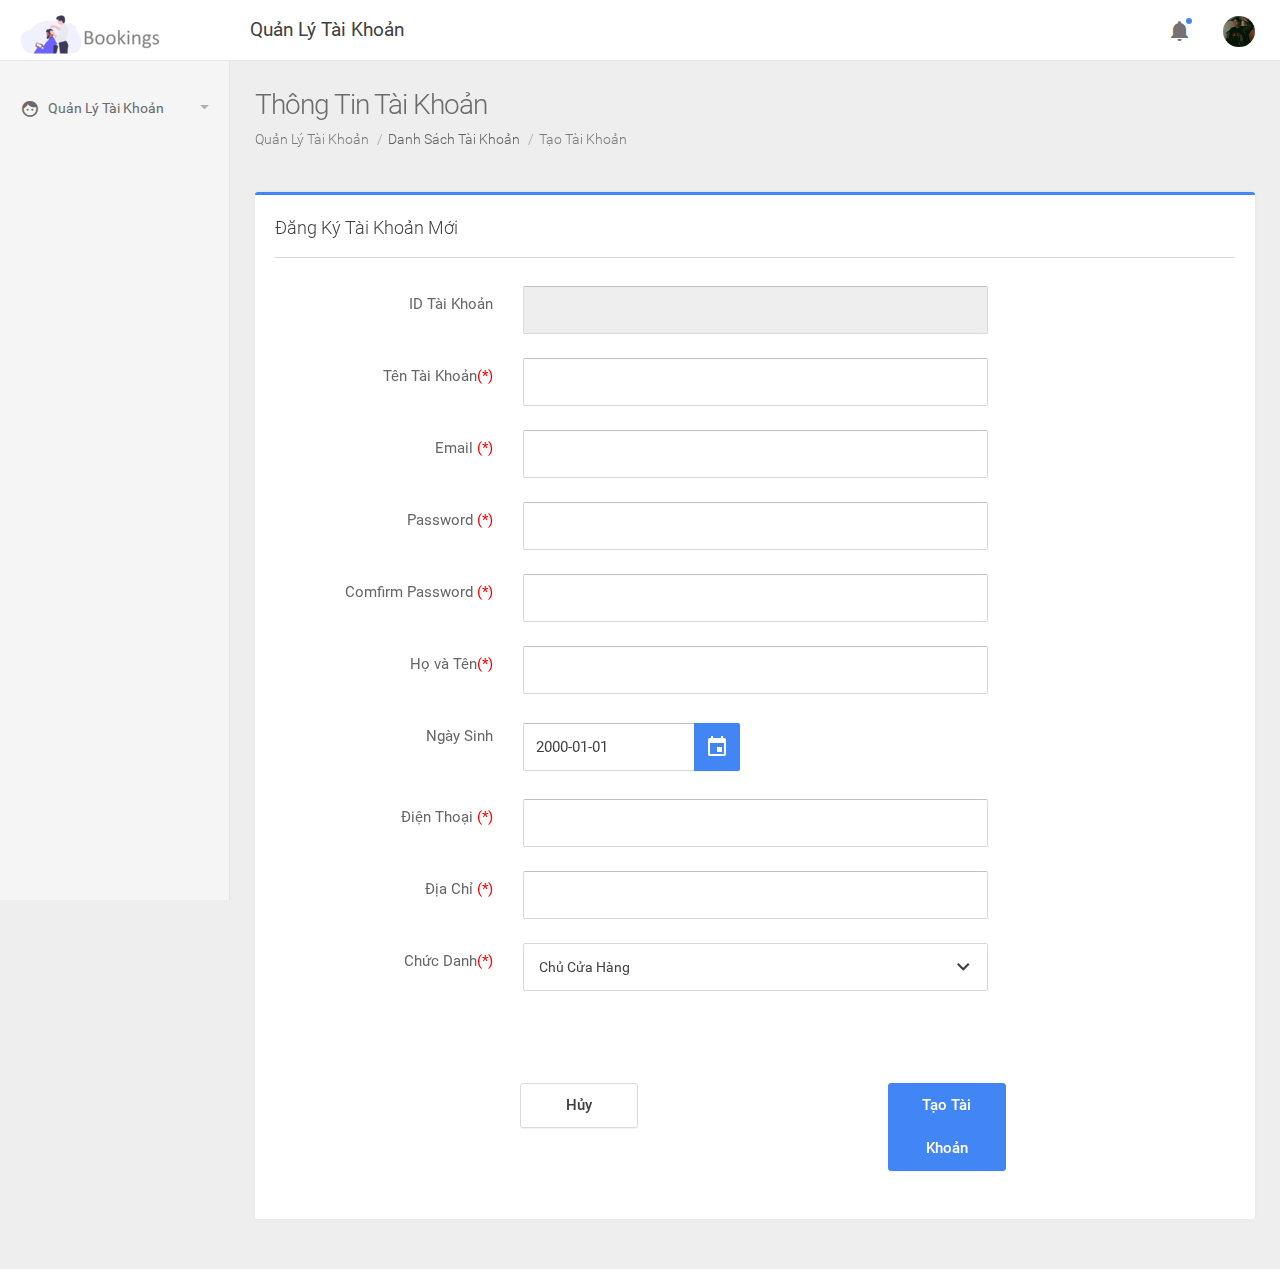
<file: TaoTaiKhoan.html>
<!DOCTYPE html>
<html lang="en">

<head>
    <meta charset="utf-8">
    <meta name="viewport" content="width=device-width, initial-scale=1.0, maximum-scale=1.0, user-scalable=no">
    <meta http-equiv="X-UA-Compatible" content="IE=edge">
    <meta name="description" content="">
    <meta name="author" content="">
    <link rel="shortcut icon" href="assets\img\logo-fav.png">
    <title>Bookings</title>
    <link rel="stylesheet" type="text/css" href="assets\lib\perfect-scrollbar\css\perfect-scrollbar.css">
    <link rel="stylesheet" type="text/css"
        href="assets\lib\material-design-icons\css\material-design-iconic-font.min.css">
    <link rel="stylesheet" type="text/css" href="assets\lib\datetimepicker\css\bootstrap-datetimepicker.min.css">
    <link rel="stylesheet" type="text/css" href="assets\lib\select2\css\select2.min.css">
    <link rel="stylesheet" type="text/css" href="assets\lib\bootstrap-slider\css\bootstrap-slider.min.css">
    <link rel="stylesheet" href="assets\css\app.css" type="text/css">
</head>

<body>
    <div class="be-wrapper">
        <nav class="navbar navbar-expand fixed-top be-top-header">
            <div class="container-fluid">
                <div class="be-navbar-header"><a class="navbar-brand" href="DanhSachTaiKhoan.html"></a>
                </div>
                <div class="page-title"><span>Quản Lý Tài Khoản</span></div>
                <div class="be-right-navbar">
                    <ul class="nav navbar-nav float-right be-user-nav">
                        <li class="nav-item dropdown"><a class="nav-link dropdown-toggle" href="#"
                                data-toggle="dropdown" role="button" aria-expanded="false"><img
                                    src="assets\img\avatar.png" alt="Avatar"><span class="user-name">Túpac
                                    Amaru</span></a>
                            <div class="dropdown-menu" role="menu">
                                <div class="user-info">
                                    <div class="user-name">Phương Quang</div>
                                    <div class="user-position online">Hoạt Động</div>
                                </div>
                                <a class="dropdown-item" href="XemQuanTriVien.html"><span
                                        class="icon mdi mdi-face"></span>Tài khoản</a>
                                <a class="dropdown-item" href="#"><span class="icon mdi mdi-power"></span>Đăng xuất</a>
                            </div>
                        </li>
                    </ul>
                    <ul class="nav navbar-nav float-right be-icons-nav">
                        <li class="nav-item dropdown"><a class="nav-link dropdown-toggle" href="#"
                                data-toggle="dropdown" role="button" aria-expanded="false"><span
                                    class="icon mdi mdi-notifications"></span><span class="indicator"></span></a>
                            <ul class="dropdown-menu be-notifications">
                <li>
                  <div class="title">Thông báo<span class="badge badge-pill">3</span></div>
                  <div class="list">
                    <div class="be-scroller-notifications">
                      <div class="content">
                        <ul>
                          <li class="notification notification-unread"><a href="#">
                              <div class="image"><img src="assets\img\avata4.jpg" alt="Avatar"></div>
                              <div class="notification-info">
                                <div class="text"><span class="user-name">Hoàng Quốc Bảo</span> đã tạo mới chủ shop 4RAU
                                  Barber.</div><span class="date">1 phút trước</span>
                              </div>
                            </a></li>
                          <li class="notification"><a href="#">
                              <div class="image"><img src="assets\img\avata5.jpg" alt="Avatar"></div>
                              <div class="notification-info">
                                <div class="text"><span class="user-name">Lê Anh Tuấn</span> đã cập nhập trạng thái
                                  Trần Hoàng Đức</div><span class="date">2 ngày trước</span>
                              </div>
                            </a></li>
                          <li class="notification"><a href="#">
                              <div class="image"><img src="assets\img\avata6.jpg" alt="Avatar"></div>
                              <div class="notification-info">
                                <div class="text"><span class="user-name">Bùi Quang Tuấn</span> đã cập nhập trạng thái
                                  Lê Đình Cảm</div><span class="date">3 ngày trước</span>
                              </div>
                            </a></li>
                          <li class="notification"><a href="#">
                              <div class="image"><img src="assets\img\avata7.jpg" alt="Avatar"></div>
                              <div class="notification-info"><span class="text"><span class="user-name">Bùi Nguyên
                                    Thiệu</span> đã tạo mới chủ shop TonyBarber</span><span class="date">4 ngày
                                  trước</span></div>
                            </a></li>
                        </ul>
                      </div>
                    </div>
                  </div>
                  <div class="footer"> <a href="#">Xem tất cả thông báo</a></div>
                </li>
              </ul>
                        </li>
                    </ul>
                </div>
            </div>
        </nav>
        <div class="be-left-sidebar">
            <div class="left-sidebar-wrapper"><a class="left-sidebar-toggle" href="#">Xem và Sửa Tài Khoản</a>
                <div class="left-sidebar-spacer">
                    <div class="left-sidebar-scroll">
                        <div class="left-sidebar-content">
                            <ul class="sidebar-elements">
                                <li class="divider"></li>

                                <li class="parent"><a href="#"><i class="icon mdi mdi-face"></i><span>Quản Lý Tài
                                            Khoản</span></a>
                                    <ul class="sub-menu">

                                        <li><a href="DanhSachTaiKhoan.html">Danh Sách Tài Khoản</a>
                                        </li>

                                    </ul>
                                </li>

                            </ul>

                        </div>
                    </div>
                </div>

            </div>
        </div>
        <div class="be-content">
            <div class="page-head">
                <h2 class="page-head-title">Thông Tin Tài Khoản</h2>
                <nav aria-label="breadcrumb" role="navigation">
                    <ol class="breadcrumb page-head-nav">

                        <li class="breadcrumb-item active">Quản Lý Tài Khoản&nbsp;</li>
                        <li class="breadcrumb-item"><a href="DanhSachTaiKhoan.html">Danh Sách Tài Khoản&nbsp;</a></li>
                        <li class="breadcrumb-item active">Tạo Tài Khoản</li>
                    </ol>
                </nav>
            </div>
            <div class="main-content container-fluid">

                <div class="row">
                    <div class="col-md-12">
                        <div class="card card-border-color card-border-color-primary">
                            <div class="card-header card-header-divider">Đăng Ký Tài Khoản Mới</div>
                            <div class="card-body">
                                <form>
                                    <div class="form-group row">
                                        <label class="col-12 col-sm-3 col-form-label text-sm-right"
                                            for="inputReadonly3">ID Tài Khoản</label>
                                        <div class="col-12 col-sm-8 col-lg-6">
                                            <input class="form-control" id="inputReadonly3" type="text"
                                                readonly="readonly">
                                        </div>
                                    </div>
                                    <div class="form-group row">
                                        <label class="col-12 col-sm-3 col-form-label text-sm-right" for="inputText3">Tên
                                            Tài Khoản<span style="color:red;">(*)</span></label>
                                        <div class="col-12 col-sm-8 col-lg-6">
                                            <input class="form-control" id="inputText4" type="text">
                                        </div>
                                    </div>
                                    <div class="form-group row">
                                        <label class="col-12 col-sm-3 col-form-label text-sm-right"
                                            for="inputText3">Email <span style="color:red;">(*)</span></label>
                                        <div class="col-12 col-sm-8 col-lg-6">
                                            <input class="form-control" id="inputText5" type="text">
                                        </div>
                                    </div>
                                    <div class="form-group row">
                                        <label class="col-12 col-sm-3 col-form-label text-sm-right"
                                            for="inputText3">Password <span style="color:red;">(*)</span></label>
                                        <div class="col-12 col-sm-8 col-lg-6">
                                            <input class="form-control" id="inputText5" type="password">
                                        </div>
                                    </div>
                                    <div class="form-group row">
                                        <label class="col-12 col-sm-3 col-form-label text-sm-right"
                                            for="inputText3">Comfirm Password <span
                                                style="color:red;">(*)</span></label>
                                        <div class="col-12 col-sm-8 col-lg-6">
                                            <input class="form-control" id="inputText5" type="password">
                                        </div>
                                    </div>
                                    <div class="form-group row">
                                        <label class="col-12 col-sm-3 col-form-label text-sm-right" for="inputText3">Họ
                                            và Tên<span style="color:red;">(*)</span></label>
                                        <div class="col-12 col-sm-8 col-lg-6">
                                            <input class="form-control" id="inputText6" type="text">
                                        </div>
                                    </div>
                                    <div class="form-group row">
                                            <label class="col-12 col-sm-3 col-form-label text-sm-right"> Ngày Sinh </label>
                                            <div class="col-12 col-sm-7 col-md-5 col-lg-4 col-xl-3">
                                                <div class="input-group date datetimepicker" data-min-view="2" data-date-format="yyyy-mm-dd">
                                                    <input class="form-control" size="16" type="text" value="2000-01-01">
                                                    <div class="input-group-append">
                                                        <button class="btn btn-primary"><i class="icon-th mdi mdi-calendar"></i></button>
                                                    </div>
                                                </div>
                                            </div>
                                        </div>
                                    <div class="form-group row">
                                        <label class="col-12 col-sm-3 col-form-label text-sm-right"
                                            for="inputText3">Điện Thoại <span style="color:red;">(*)</span></label>
                                        <div class="col-12 col-sm-8 col-lg-6">
                                            <input class="form-control" id="inputText8" type="tel"
                                                pattern="[0-9]{9-11}">
                                        </div>
                                    </div>
                                    <div class="form-group row">
                                        <label class="col-12 col-sm-3 col-form-label text-sm-right" for="inputText3">Địa
                                            Chỉ <span style="color:red;">(*)</span></label>
                                        <div class="col-12 col-sm-8 col-lg-6">
                                            <input class="form-control" id="inputText9" type="text">
                                        </div>
                                    </div>
                                    <div class="form-group row">
                                        <label class="col-12 col-sm-3 col-form-label text-sm-right">Chức Danh<span
                                                style="color:red;">(*)</span></label>
                                        <div class="col-12 col-sm-8 col-lg-6">
                                            <select class="select2">
                                                <option selected value="CS">Chủ Cửa Hàng</option>
                                                <option value="AD">Quản trị viên</option>
                                            </select>
                                        </div>
                                    </div>
                                    <div class="form-group row login-submit">
                                        <div class="col-6"><a class="btn btn-secondary btn-xl" data-dismiss="modal"
                                                type="submit" href="DanhSachTaiKhoan.html">Hủy</a>
                                        </div>
                                        <div class="col-6"><a class="btn btn-primary btn-xl" href="DanhSachTaiKhoan.html"
                                                data-dismiss="modal">Tạo Tài Khoản</a>
                                        </div>
                                    </div>
                                </form>
                            </div>
                        </div>
                    </div>
                </div>
            </div>
        </div>
    </div>
    <script src="assets\lib\jquery\jquery.min.js" type="text/javascript"></script>
    <script src="assets\lib\perfect-scrollbar\js\perfect-scrollbar.min.js" type="text/javascript"></script>
    <script src="assets\lib\bootstrap\dist\js\bootstrap.bundle.min.js" type="text/javascript"></script>
    <script src="assets\js\app.js" type="text/javascript"></script>
    <script src="assets\lib\jquery-ui\jquery-ui.min.js" type="text/javascript"></script>
    <script src="assets\lib\jquery.nestable\jquery.nestable.js" type="text/javascript"></script>
    <script src="assets\lib\moment.js\min\moment.min.js" type="text/javascript"></script>
    <script src="assets\lib\datetimepicker\js\bootstrap-datetimepicker.min.js" type="text/javascript"></script>
    <script src="assets\lib\select2\js\select2.min.js" type="text/javascript"></script>
    <script src="assets\lib\select2\js\select2.full.min.js" type="text/javascript"></script>
    <script src="assets\lib\bootstrap-slider\bootstrap-slider.min.js" type="text/javascript"></script>
    <script src="assets\lib\bs-custom-file-input\bs-custom-file-input.js" type="text/javascript"></script>
    <script type="text/javascript">
        $(document).ready(function () {
            //-initialize the javascript
            App.init();
            App.formElements();
        });
    </script>
</body>

</html>
</file>
